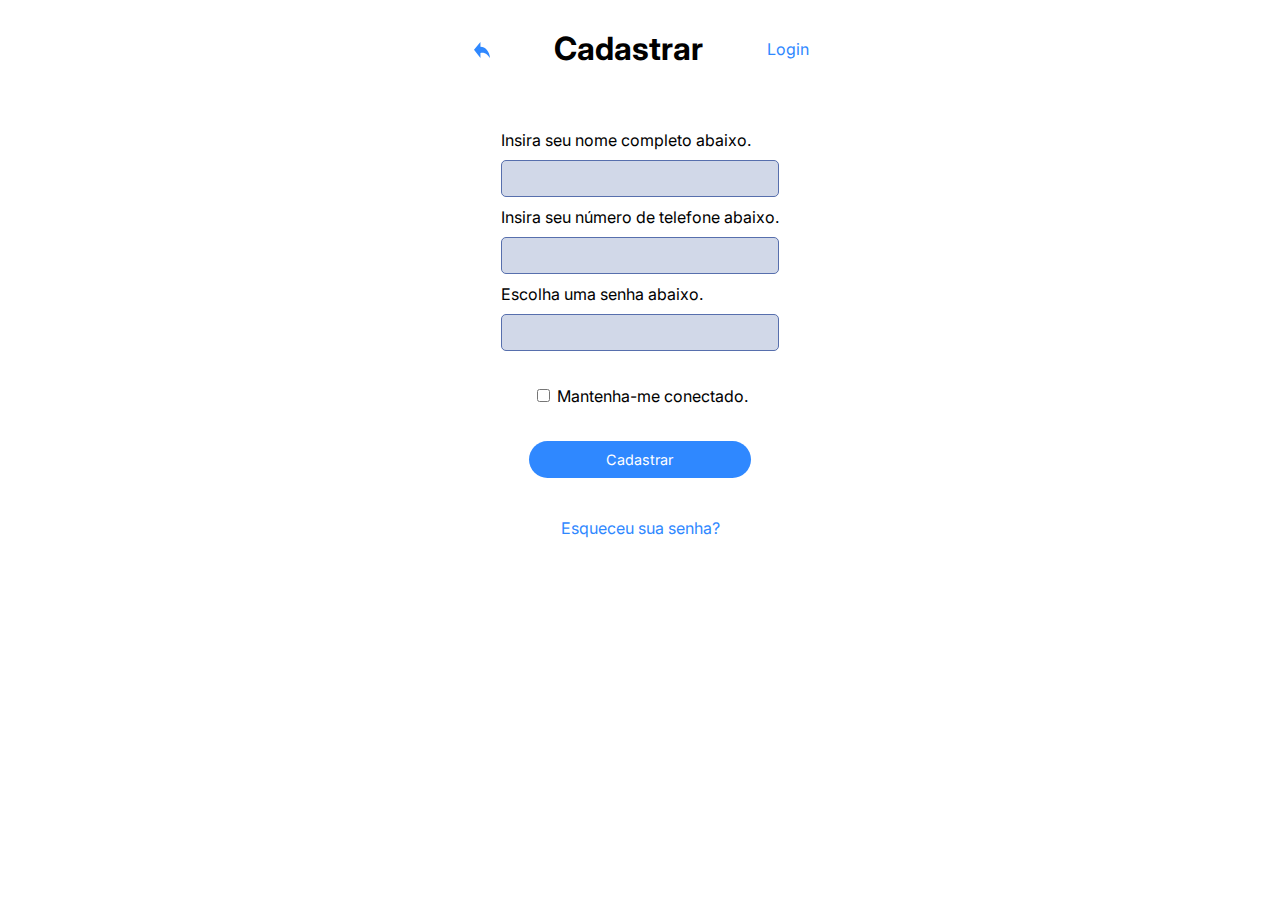
<file: tela_cadastrocliente/index.html>
<!DOCTYPE html>
<html lang="pt-br">
<head>
    <meta charset="UTF-8">
    <meta name="viewport" content="width=device-width, initial-scale=1.0">
    <link rel="stylesheet" href="style.css">
    <title>Cadastrar</title>
</head>
<body>
    <div class="topo-page">
        <a href="../tela_inicial/index.html">
            <svg width="18" height="22" class="btn-voltar" viewBox="0 0 18 22" fill="none" xmlns="http://www.w3.org/2000/svg">
                <path d="M0 0H18V18H0V0Z" fill="white" fill-opacity="0.01"/>
                <path fill-rule="evenodd" clip-rule="evenodd" d="M18 21.9229C16.0428 19.1121 14.3047 17.5171 12.7858 17.138C11.2668 16.7588 9.82068 16.7016 8.44728 16.9661V22L2 13.786L8.44728 6V10.7845C10.9867 10.8081 13.1455 11.8799 14.9238 14C16.7021 16.1201 17.7275 18.761 18 21.9229Z" fill="#2F88FF"/>
            </svg>
        </a>
        
        <h1>Cadastrar</h1>

        <p>Login</p>
    </div>
    <div>
        <form action="" class="form-cadastro">
            <label for="nome" class="labels">Insira seu nome completo abaixo.</label>
            <input type="text" name="nome" id="" class="inputs">

            <label for="telefone" class="labels">Insira seu número de telefone abaixo.</label>
            <input type="text" name="telefone" id="" class="inputs">

            <label for="senha" class="labels">Escolha uma senha abaixo.</label>
            <input type="text" name="senha" id="" class="inputs">

            <div class="manter-conectado">
                <input type="checkbox" name="manter-conectado" id="">
                <label for="manter-conectado" id="manter-conectado-label">Mantenha-me conectado.</label>
            </div>

            <button type="submit" id="btn-cadastro">Cadastrar</button>
        </form>
    </div>

    <span id="esquece-senha">Esqueceu sua senha?</span>
</body>
</html>
</file>
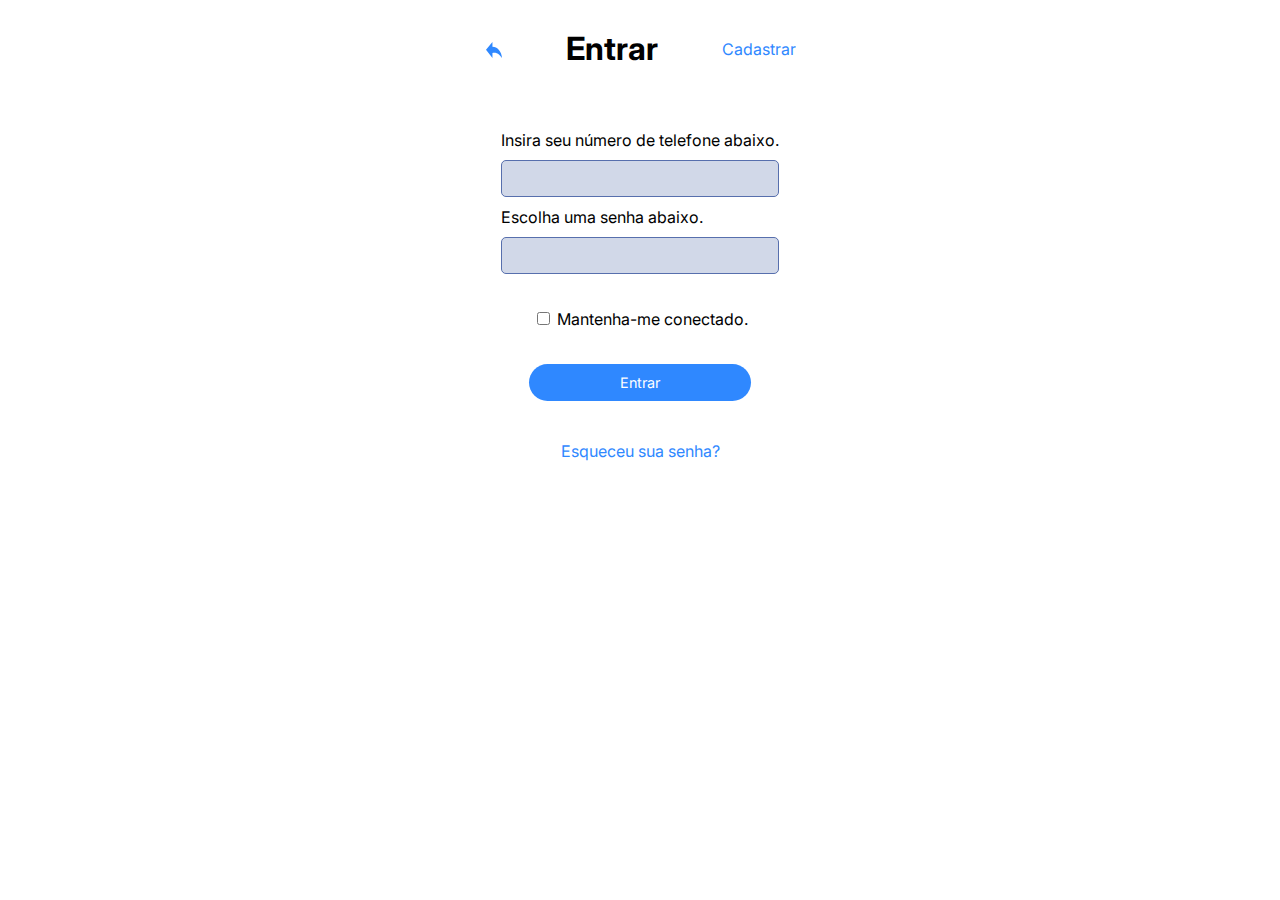
<file: tela_login/index.html>
<!DOCTYPE html>
<html lang="pt-br">
<head>
    <meta charset="UTF-8">
    <meta name="viewport" content="width=device-width, initial-scale=1.0">
    <title>Entrar</title>
    <link rel="stylesheet" href="style.css">
</head>
<body>
    <div class="topo-page">
        <a href="../tela_inicial/index.html">
            <svg width="18" height="22" class="btn-voltar" viewBox="0 0 18 22" fill="none" xmlns="http://www.w3.org/2000/svg">
                <path d="M0 0H18V18H0V0Z" fill="white" fill-opacity="0.01"/>
                <path fill-rule="evenodd" clip-rule="evenodd" d="M18 21.9229C16.0428 19.1121 14.3047 17.5171 12.7858 17.138C11.2668 16.7588 9.82068 16.7016 8.44728 16.9661V22L2 13.786L8.44728 6V10.7845C10.9867 10.8081 13.1455 11.8799 14.9238 14C16.7021 16.1201 17.7275 18.761 18 21.9229Z" fill="#2F88FF"/>
            </svg>
        </a>
        
        <h1>Entrar</h1>

        <p>Cadastrar</p>
    </div>
    <div>
        <form action="" class="form-cadastro">

            <label for="telefone" class="labels">Insira seu número de telefone abaixo.</label>
            <input type="text" name="telefone" id="" class="inputs">

            <label for="senha" class="labels">Escolha uma senha abaixo.</label>
            <input type="text" name="senha" id="" class="inputs">

            <div class="manter-conectado">
                <input type="checkbox" name="manter-conectado" id="">
                <label for="manter-conectado" id="manter-conectado-label">Mantenha-me conectado.</label>
            </div>

            <button type="submit" id="btn-cadastro">Entrar</button>
        </form>
    </div>

    <span id="esquece-senha">Esqueceu sua senha?</span>
</body>
</html>
</file>
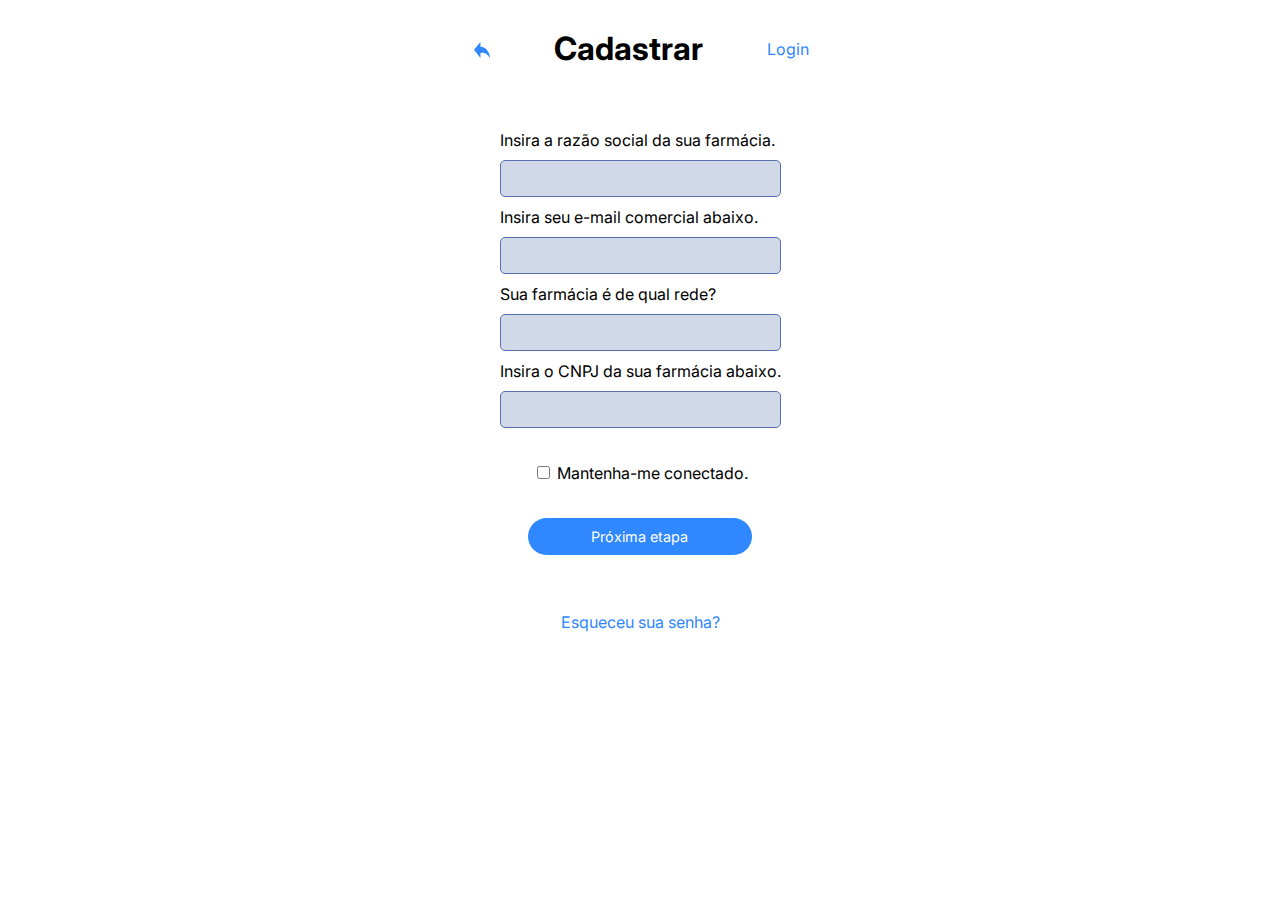
<file: tela_cadastrofornecedor/fornecedor.html>
<!DOCTYPE html>
<html lang="pt-br">
<head>
    <meta charset="UTF-8">
    <meta name="viewport" content="width=device-width, initial-scale=1.0">
    <link rel="stylesheet" href="fornecedor.css">
    <title>Cadastrar Fornecedor</title>
</head>
<body>
    <div class="topo-page">
        <a href="../tela_inicial/index.html">
            <svg width="18" height="22" class="btn-voltar" viewBox="0 0 18 22" fill="none" xmlns="http://www.w3.org/2000/svg">
                <path d="M0 0H18V18H0V0Z" fill="white" fill-opacity="0.01"/>
                <path fill-rule="evenodd" clip-rule="evenodd" d="M18 21.9229C16.0428 19.1121 14.3047 17.5171 12.7858 17.138C11.2668 16.7588 9.82068 16.7016 8.44728 16.9661V22L2 13.786L8.44728 6V10.7845C10.9867 10.8081 13.1455 11.8799 14.9238 14C16.7021 16.1201 17.7275 18.761 18 21.9229Z" fill="#2F88FF"/>
            </svg>
        </a>
        
        <h1>Cadastrar</h1>

        <p>Login</p>
    </div>
    <div>
        <form action="" class="form-cadastro">
            <label for="razao_social" class="labels">Insira a razão social da sua farmácia.</label>
            <input type="text" name="razao_social" id="razao_social" class="inputs">

            <label for="email" class="labels">Insira seu e-mail comercial abaixo.</label>
            <input type="email" name="email" id="email" class="inputs">

            <label for="farmacia" class="labels">Sua farmácia é de qual rede?</label>
            <input type="text" name="farmacia" id="farmacia" class="inputs">

            <label for="cnpj" class="labels">Insira o CNPJ da sua farmácia abaixo.</label>
            <input type="text" name="cnpj" id="cnpj" class="inputs">

            <div class="manter-conectado">
                <input type="checkbox" name="manter-conectado" id="chkbox">
                <label for="manter-conectado" id="manter-conectado-label">Mantenha-me conectado.</label>
            </div>

            <a href="fornecedor_etapa2.html"><button type="submit" id="btn-etapa">Próxima etapa</button></a>
        </form>
    </div>

    <span id="esquece-senha">Esqueceu sua senha?</span>
</body>
</html>
</file>
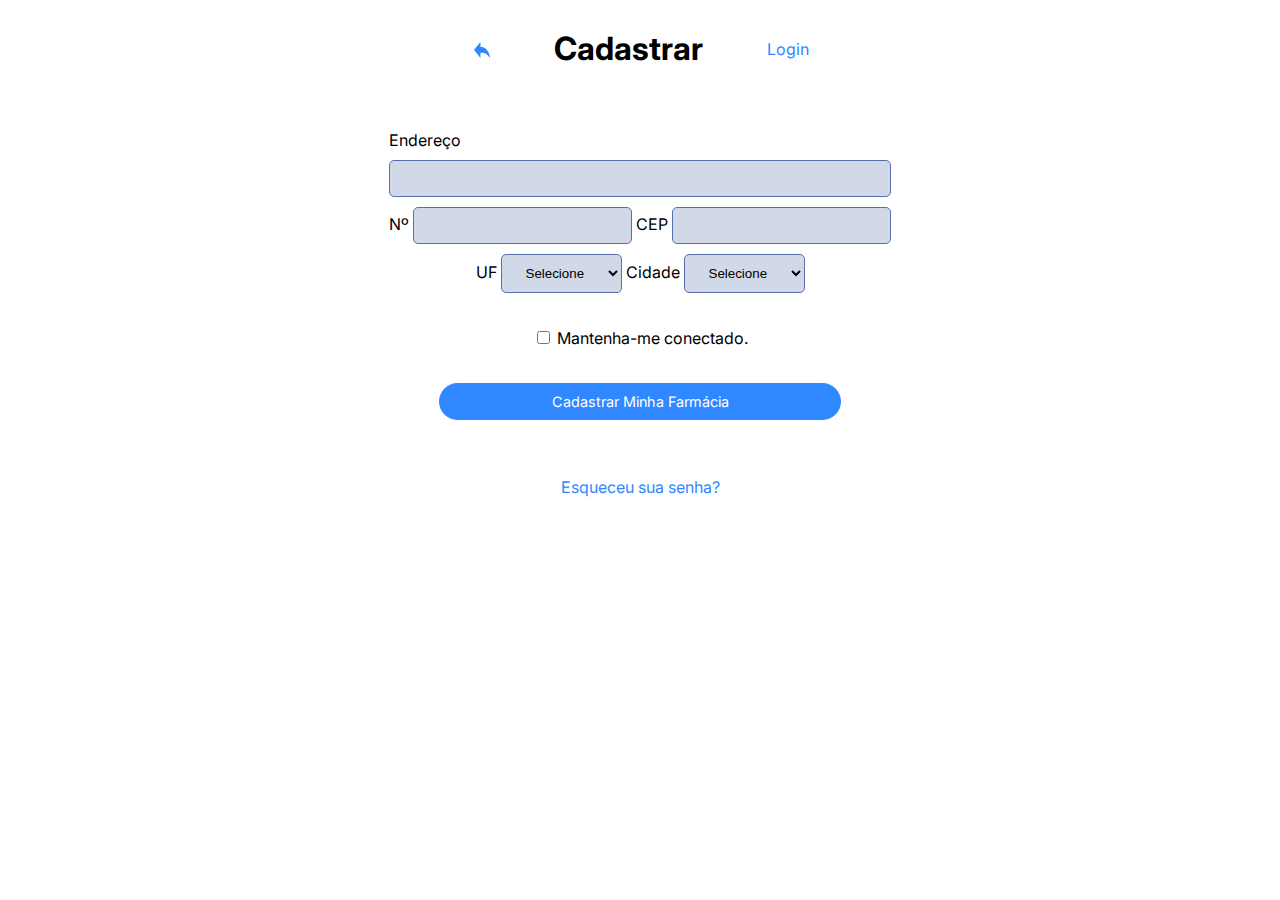
<file: tela_cadastrofornecedor/fornecedor_etapa2.html>
<!DOCTYPE html>
<html lang="pt-br">
<head>
    <meta charset="UTF-8">
    <meta name="viewport" content="width=device-width, initial-scale=1.0">
    <link rel="stylesheet" href="fornecedor.css">
    <title>Cadastrar Fornecedor</title>
</head>
<body>
    <div class="topo-page">
        <a href="../tela_cadastrofornecedor/fornecedor.html">
            <svg width="18" height="22" class="btn-voltar" viewBox="0 0 18 22" fill="none" xmlns="http://www.w3.org/2000/svg">
                <path d="M0 0H18V18H0V0Z" fill="white" fill-opacity="0.01"/>
                <path fill-rule="evenodd" clip-rule="evenodd" d="M18 21.9229C16.0428 19.1121 14.3047 17.5171 12.7858 17.138C11.2668 16.7588 9.82068 16.7016 8.44728 16.9661V22L2 13.786L8.44728 6V10.7845C10.9867 10.8081 13.1455 11.8799 14.9238 14C16.7021 16.1201 17.7275 18.761 18 21.9229Z" fill="#2F88FF"/>
            </svg>
        </a>
        
        <h1>Cadastrar</h1>

        <p>Login</p>
    </div>
    <div>
        <form action="" class="form-cadastro">
            <label for="endereco" class="labels">Endereço</label>
            <input type="text" name="endereco" id="endereco" class="inputs">

            <div class="separa_col">
                <label for="numero" class="labels">Nº</label>
                <input type="text" name="numero" id="numero" class="inputs">
                <label for="cep" class="labels">CEP</label>
                <input type="text" name="cep" id="cep" class="inputs">
            </div>

            <div class="separa_col">
                <label for="uf" class="labels">UF</label>
                <select name="uf" class="selects" id="uf">
                    <option value="">Selecione</option>
                </select>
                
                <label for="cidade" class="labels">Cidade</label>
                <select name="cidade" class="selects" id="cidade">
                    <option value="">Selecione</option>
                </select>
            </div>

            <div class="manter-conectado">
                <input type="checkbox" name="manter-conectado" id="chkbox">
                <label for="manter-conectado" id="manter-conectado-label">Mantenha-me conectado.</label>
            </div>

            <a href=""><button type="" id="btn-etapa">Cadastrar Minha Farmácia</button></a>
        </form>
    </div>

    <span id="esquece-senha">Esqueceu sua senha?</span>
</body>
</html>
</file>
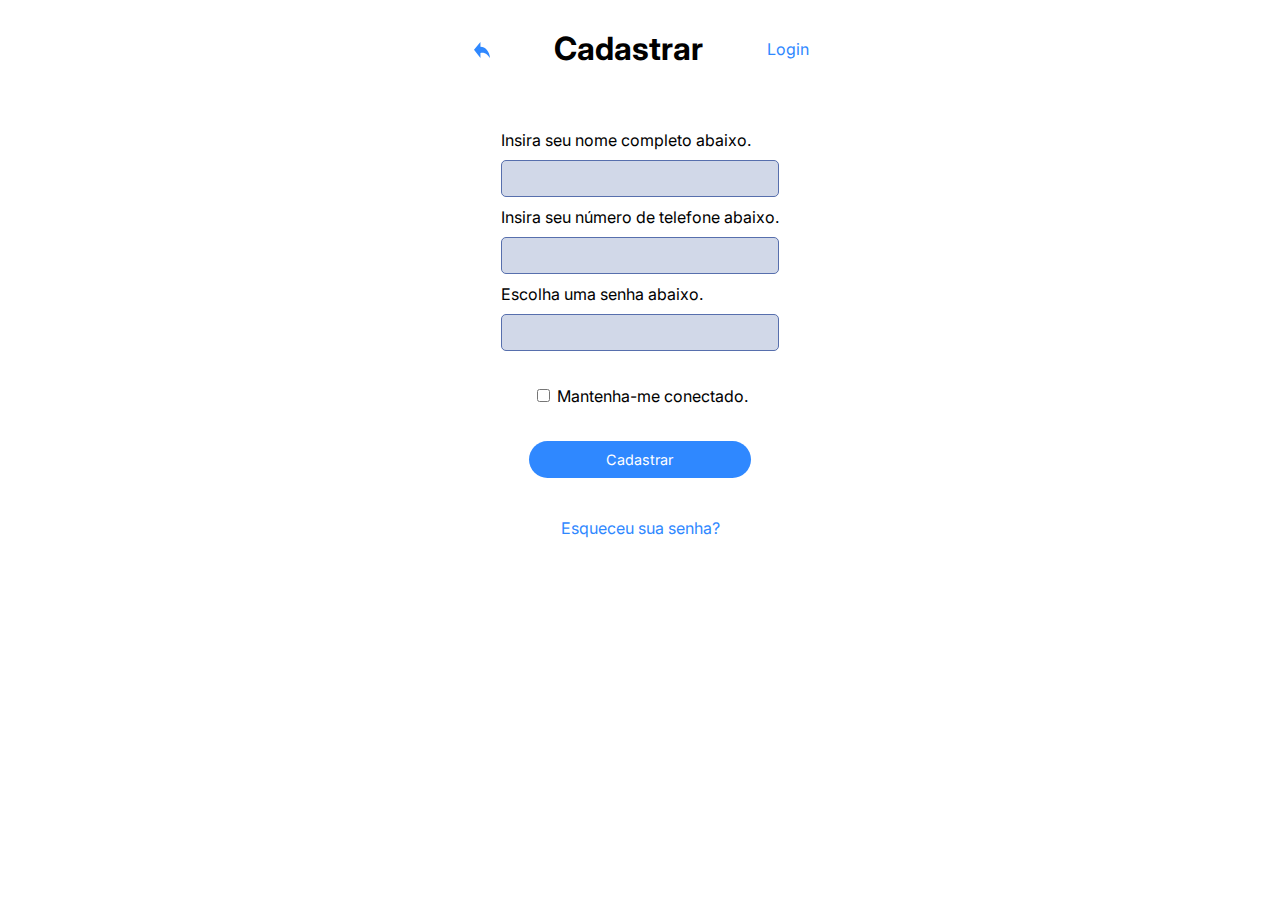
<file: view/cadastro.html>
<!DOCTYPE html>
<html lang="pt-br">
<head>
    <meta charset="UTF-8">
    <meta name="viewport" content="width=device-width, initial-scale=1.0">
    <link rel="stylesheet" href="../public/css/style.css">
    <title>Cadastrar</title>
</head>
<body>
    <div class="topo-page">
        <a href="../tela_inicial/index.html">
            <svg width="18" height="22" class="btn-voltar" viewBox="0 0 18 22" fill="none" xmlns="http://www.w3.org/2000/svg">
                <path d="M0 0H18V18H0V0Z" fill="white" fill-opacity="0.01"/>
                <path fill-rule="evenodd" clip-rule="evenodd" d="M18 21.9229C16.0428 19.1121 14.3047 17.5171 12.7858 17.138C11.2668 16.7588 9.82068 16.7016 8.44728 16.9661V22L2 13.786L8.44728 6V10.7845C10.9867 10.8081 13.1455 11.8799 14.9238 14C16.7021 16.1201 17.7275 18.761 18 21.9229Z" fill="#2F88FF"/>
            </svg>
        </a>
        
        <h1>Cadastrar</h1>

        <p>Login</p>
    </div>
    <div>
        <form action="" class="form-cadastro">
            <label for="nome" class="labels">Insira seu nome completo abaixo.</label>
            <input type="text" name="nome" id="" class="inputs">

            <label for="telefone" class="labels">Insira seu número de telefone abaixo.</label>
            <input type="text" name="telefone" id="" class="inputs">

            <label for="senha" class="labels">Escolha uma senha abaixo.</label>
            <input type="text" name="senha" id="" class="inputs">

            <div class="manter-conectado">
                <input type="checkbox" name="manter-conectado" id="">
                <label for="manter-conectado" id="manter-conectado-label">Mantenha-me conectado.</label>
            </div>

            <button type="submit" id="btn-cadastro">Cadastrar</button>
        </form>
    </div>

    <span id="esquece-senha">Esqueceu sua senha?</span>
</body>
</html>
</file>
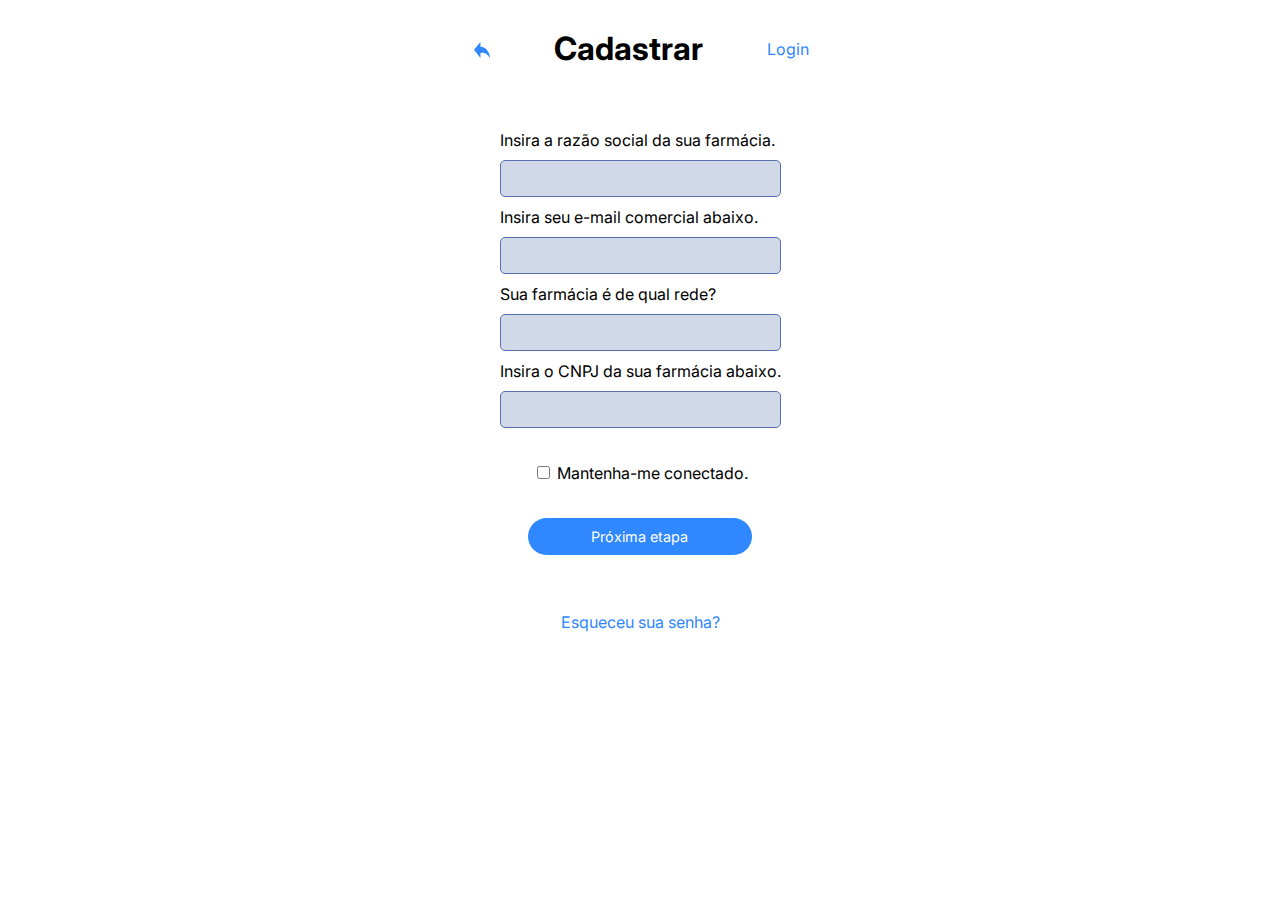
<file: view/fornecedor.html>
<!DOCTYPE html>
<html lang="pt-br">
<head>
    <meta charset="UTF-8">
    <meta name="viewport" content="width=device-width, initial-scale=1.0">
    <link rel="stylesheet" href="../public/css/fornecedor.css">
    <title>Cadastrar Fornecedor</title>
</head>
<body>
    <div class="topo-page">
        <a href="../tela_inicial/index.html">
            <svg width="18" height="22" class="btn-voltar" viewBox="0 0 18 22" fill="none" xmlns="http://www.w3.org/2000/svg">
                <path d="M0 0H18V18H0V0Z" fill="white" fill-opacity="0.01"/>
                <path fill-rule="evenodd" clip-rule="evenodd" d="M18 21.9229C16.0428 19.1121 14.3047 17.5171 12.7858 17.138C11.2668 16.7588 9.82068 16.7016 8.44728 16.9661V22L2 13.786L8.44728 6V10.7845C10.9867 10.8081 13.1455 11.8799 14.9238 14C16.7021 16.1201 17.7275 18.761 18 21.9229Z" fill="#2F88FF"/>
            </svg>
        </a>
        
        <h1>Cadastrar</h1>

        <p>Login</p>
    </div>
    <div>
        <form action="" class="form-cadastro">
            <label for="razao_social" class="labels">Insira a razão social da sua farmácia.</label>
            <input type="text" name="razao_social" id="razao_social" class="inputs">

            <label for="email" class="labels">Insira seu e-mail comercial abaixo.</label>
            <input type="email" name="email" id="email" class="inputs">

            <label for="farmacia" class="labels">Sua farmácia é de qual rede?</label>
            <input type="text" name="farmacia" id="farmacia" class="inputs">

            <label for="cnpj" class="labels">Insira o CNPJ da sua farmácia abaixo.</label>
            <input type="text" name="cnpj" id="cnpj" class="inputs">

            <div class="manter-conectado">
                <input type="checkbox" name="manter-conectado" id="chkbox">
                <label for="manter-conectado" id="manter-conectado-label">Mantenha-me conectado.</label>
            </div>

            <a href="fornecedor_etapa2.html"><button type="submit" id="btn-etapa">Próxima etapa</button></a>
        </form>
    </div>

    <span id="esquece-senha">Esqueceu sua senha?</span>
</body>
</html>
</file>
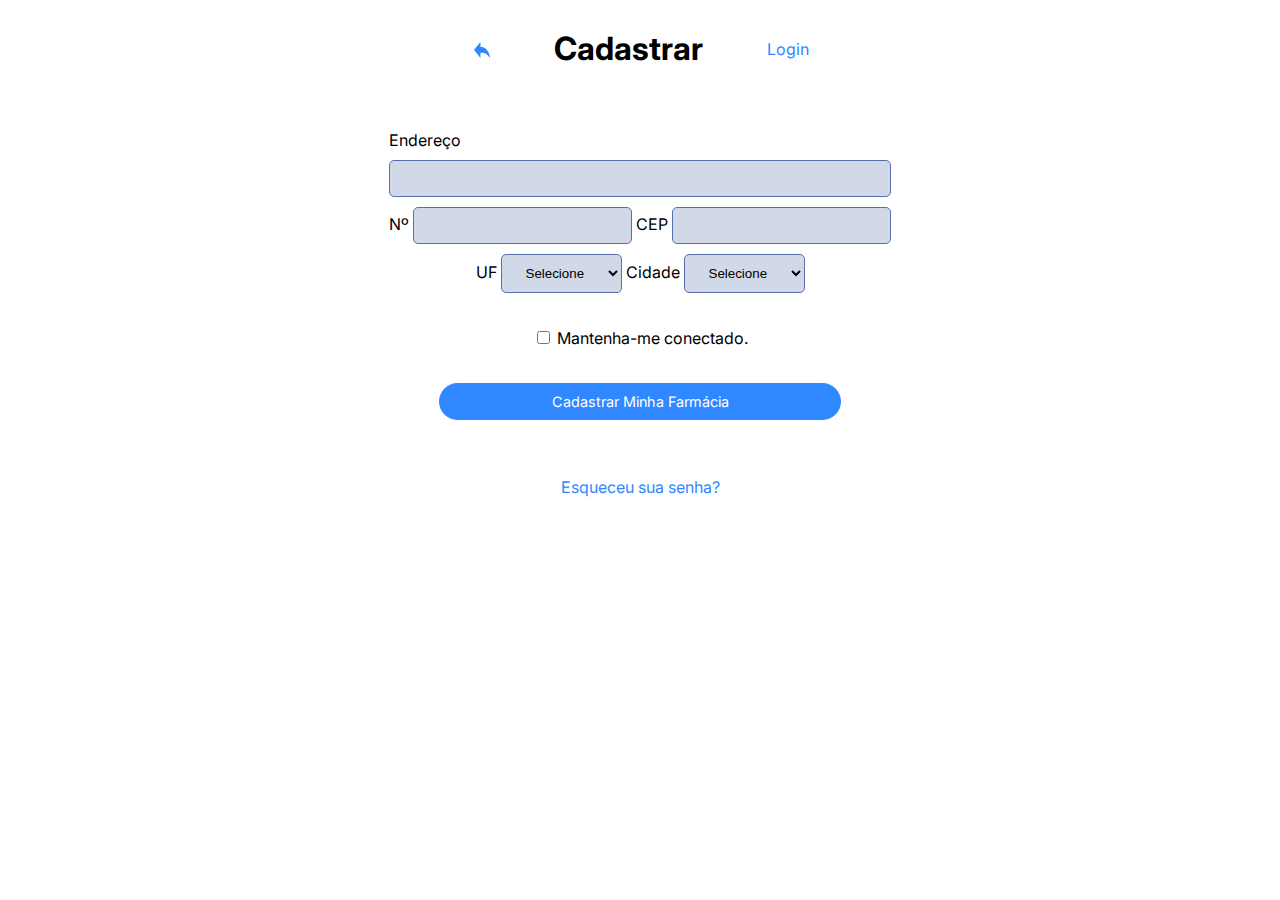
<file: view/fornecedor_etapa2.html>
<!DOCTYPE html>
<html lang="pt-br">
<head>
    <meta charset="UTF-8">
    <meta name="viewport" content="width=device-width, initial-scale=1.0">
    <link rel="stylesheet" href="../public/css/fornecedor.css">
    <title>Cadastrar Fornecedor</title>
</head>
<body>
    <div class="topo-page">
        <a href="../tela_cadastrofornecedor/fornecedor.html">
            <svg width="18" height="22" class="btn-voltar" viewBox="0 0 18 22" fill="none" xmlns="http://www.w3.org/2000/svg">
                <path d="M0 0H18V18H0V0Z" fill="white" fill-opacity="0.01"/>
                <path fill-rule="evenodd" clip-rule="evenodd" d="M18 21.9229C16.0428 19.1121 14.3047 17.5171 12.7858 17.138C11.2668 16.7588 9.82068 16.7016 8.44728 16.9661V22L2 13.786L8.44728 6V10.7845C10.9867 10.8081 13.1455 11.8799 14.9238 14C16.7021 16.1201 17.7275 18.761 18 21.9229Z" fill="#2F88FF"/>
            </svg>
        </a>
        
        <h1>Cadastrar</h1>

        <p>Login</p>
    </div>
    <div>
        <form action="" class="form-cadastro">
            <label for="endereco" class="labels">Endereço</label>
            <input type="text" name="endereco" id="endereco" class="inputs">

            <div class="separa_col">
                <label for="numero" class="labels">Nº</label>
                <input type="text" name="numero" id="numero" class="inputs">
                <label for="cep" class="labels">CEP</label>
                <input type="text" name="cep" id="cep" class="inputs">
            </div>

            <div class="separa_col">
                <label for="uf" class="labels">UF</label>
                <select name="uf" class="selects" id="uf">
                    <option value="">Selecione</option>
                </select>
                
                <label for="cidade" class="labels">Cidade</label>
                <select name="cidade" class="selects" id="cidade">
                    <option value="">Selecione</option>
                </select>
            </div>

            <div class="manter-conectado">
                <input type="checkbox" name="manter-conectado" id="chkbox">
                <label for="manter-conectado" id="manter-conectado-label">Mantenha-me conectado.</label>
            </div>

            <a href=""><button type="" id="btn-etapa">Cadastrar Minha Farmácia</button></a>
        </form>
    </div>

    <span id="esquece-senha">Esqueceu sua senha?</span>
</body>
</html>
</file>
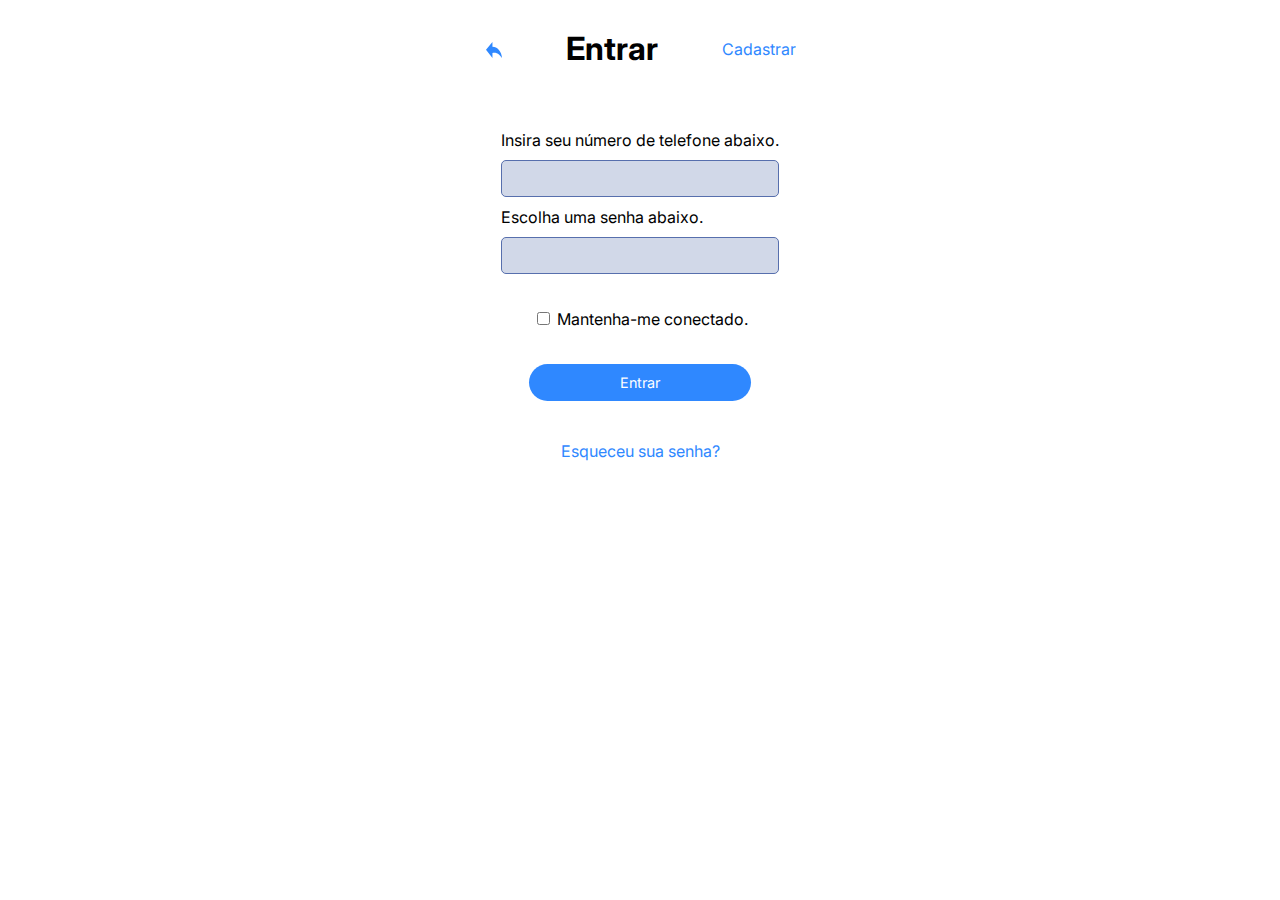
<file: view/login.html>
<!DOCTYPE html>
<html lang="pt-br">
<head>
    <meta charset="UTF-8">
    <meta name="viewport" content="width=device-width, initial-scale=1.0">
    <title>Entrar</title>
    <link rel="stylesheet" href="../public/css/login.css">
</head>
<body>
    <div class="topo-page">
        <a href="../tela_inicial/index.html">
            <svg width="18" height="22" class="btn-voltar" viewBox="0 0 18 22" fill="none" xmlns="http://www.w3.org/2000/svg">
                <path d="M0 0H18V18H0V0Z" fill="white" fill-opacity="0.01"/>
                <path fill-rule="evenodd" clip-rule="evenodd" d="M18 21.9229C16.0428 19.1121 14.3047 17.5171 12.7858 17.138C11.2668 16.7588 9.82068 16.7016 8.44728 16.9661V22L2 13.786L8.44728 6V10.7845C10.9867 10.8081 13.1455 11.8799 14.9238 14C16.7021 16.1201 17.7275 18.761 18 21.9229Z" fill="#2F88FF"/>
            </svg>
        </a>
        
        <h1>Entrar</h1>

        <p>Cadastrar</p>
    </div>
    <div>
        <form action="" class="form-cadastro">

            <label for="telefone" class="labels">Insira seu número de telefone abaixo.</label>
            <input type="text" name="telefone" id="" class="inputs">

            <label for="senha" class="labels">Escolha uma senha abaixo.</label>
            <input type="text" name="senha" id="" class="inputs">

            <div class="manter-conectado">
                <input type="checkbox" name="manter-conectado" id="">
                <label for="manter-conectado" id="manter-conectado-label">Mantenha-me conectado.</label>
            </div>

            <button type="submit" id="btn-cadastro">Entrar</button>
        </form>
    </div>

    <span id="esquece-senha">Esqueceu sua senha?</span>
</body>
</html>
</file>
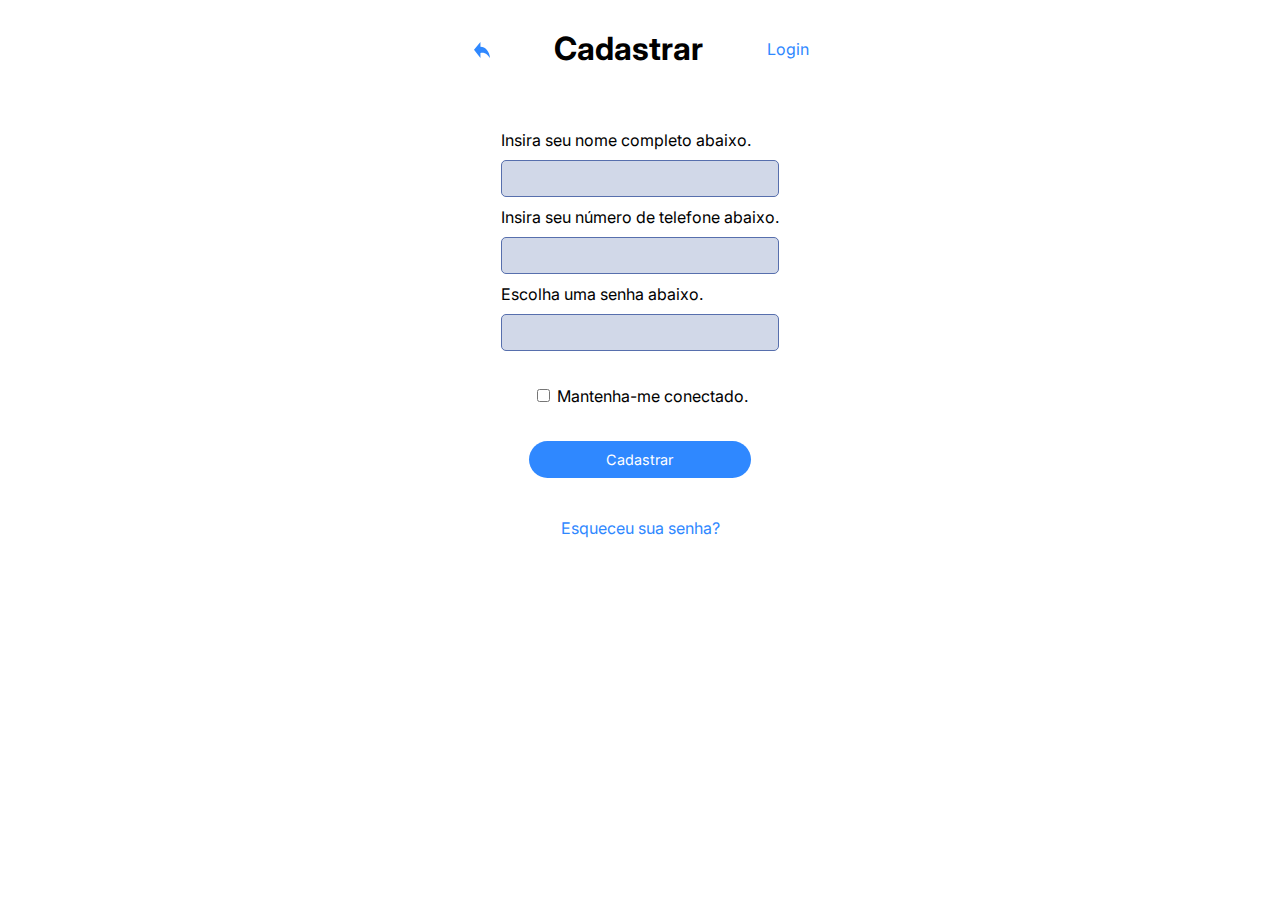
<file: views/cadastro.html>
<!DOCTYPE html>
<html lang="pt-br">
<head>
    <meta charset="UTF-8">
    <meta name="viewport" content="width=device-width, initial-scale=1.0">
    <link rel="stylesheet" href="../public/css/style.css">
    <title>Cadastrar</title>
</head>
<body>
    <div class="topo-page">
        <a href="../views/inicial.html">
            <svg width="18" height="22" class="btn-voltar" viewBox="0 0 18 22" fill="none" xmlns="http://www.w3.org/2000/svg">
                <path d="M0 0H18V18H0V0Z" fill="white" fill-opacity="0.01"/>
                <path fill-rule="evenodd" clip-rule="evenodd" d="M18 21.9229C16.0428 19.1121 14.3047 17.5171 12.7858 17.138C11.2668 16.7588 9.82068 16.7016 8.44728 16.9661V22L2 13.786L8.44728 6V10.7845C10.9867 10.8081 13.1455 11.8799 14.9238 14C16.7021 16.1201 17.7275 18.761 18 21.9229Z" fill="#2F88FF"/>
            </svg>
        </a>
        
        <h1>Cadastrar</h1>

        <p>Login</p>
    </div>
    <div>
        <form action="" class="form-cadastro">
            <label for="nome" class="labels">Insira seu nome completo abaixo.</label>
            <input type="text" name="nome" id="" class="inputs">

            <label for="telefone" class="labels">Insira seu número de telefone abaixo.</label>
            <input type="text" name="telefone" id="" class="inputs">

            <label for="senha" class="labels">Escolha uma senha abaixo.</label>
            <input type="text" name="senha" id="" class="inputs">

            <div class="manter-conectado">
                <input type="checkbox" name="manter-conectado" id="">
                <label for="manter-conectado" id="manter-conectado-label">Mantenha-me conectado.</label>
            </div>

            <button type="submit" id="btn-cadastro">Cadastrar</button>
        </form>
    </div>

    <span id="esquece-senha">Esqueceu sua senha?</span>
</body>
</html>
</file>
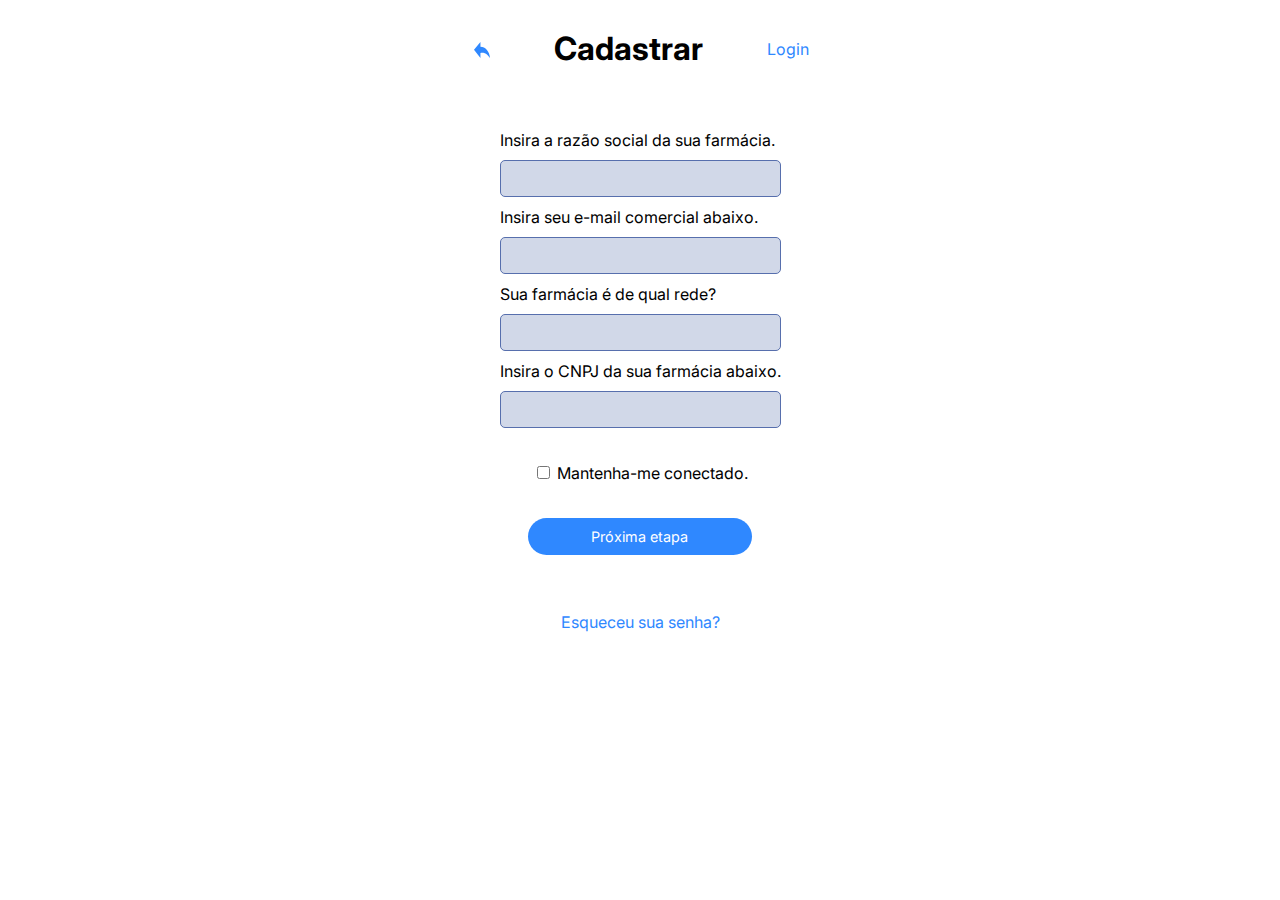
<file: views/fornecedor.html>
<!DOCTYPE html>
<html lang="pt-br">
<head>
    <meta charset="UTF-8">
    <meta name="viewport" content="width=device-width, initial-scale=1.0">
    <link rel="stylesheet" href="../public/css/fornecedor.css">
    <title>Cadastrar Fornecedor</title>
</head>
<body>
    <div class="topo-page">
        <a href="../views/inicial.html">
            <svg width="18" height="22" class="btn-voltar" viewBox="0 0 18 22" fill="none" xmlns="http://www.w3.org/2000/svg">
                <path d="M0 0H18V18H0V0Z" fill="white" fill-opacity="0.01"/>
                <path fill-rule="evenodd" clip-rule="evenodd" d="M18 21.9229C16.0428 19.1121 14.3047 17.5171 12.7858 17.138C11.2668 16.7588 9.82068 16.7016 8.44728 16.9661V22L2 13.786L8.44728 6V10.7845C10.9867 10.8081 13.1455 11.8799 14.9238 14C16.7021 16.1201 17.7275 18.761 18 21.9229Z" fill="#2F88FF"/>
            </svg>
        </a>
        
        <h1>Cadastrar</h1>

        <p>Login</p>
    </div>
    <div>
        <form action="" class="form-cadastro">
            <label for="razao_social" class="labels">Insira a razão social da sua farmácia.</label>
            <input type="text" name="razao_social" id="razao_social" class="inputs">

            <label for="email" class="labels">Insira seu e-mail comercial abaixo.</label>
            <input type="email" name="email" id="email" class="inputs">

            <label for="farmacia" class="labels">Sua farmácia é de qual rede?</label>
            <input type="text" name="farmacia" id="farmacia" class="inputs">

            <label for="cnpj" class="labels">Insira o CNPJ da sua farmácia abaixo.</label>
            <input type="text" name="cnpj" id="cnpj" class="inputs">

            <div class="manter-conectado">
                <input type="checkbox" name="manter-conectado" id="chkbox">
                <label for="manter-conectado" id="manter-conectado-label">Mantenha-me conectado.</label>
            </div>

            <a href="fornecedor_etapa2.html"><button type="submit" id="btn-etapa">Próxima etapa</button></a>
        </form>
    </div>

    <span id="esquece-senha">Esqueceu sua senha?</span>
</body>
</html>
</file>
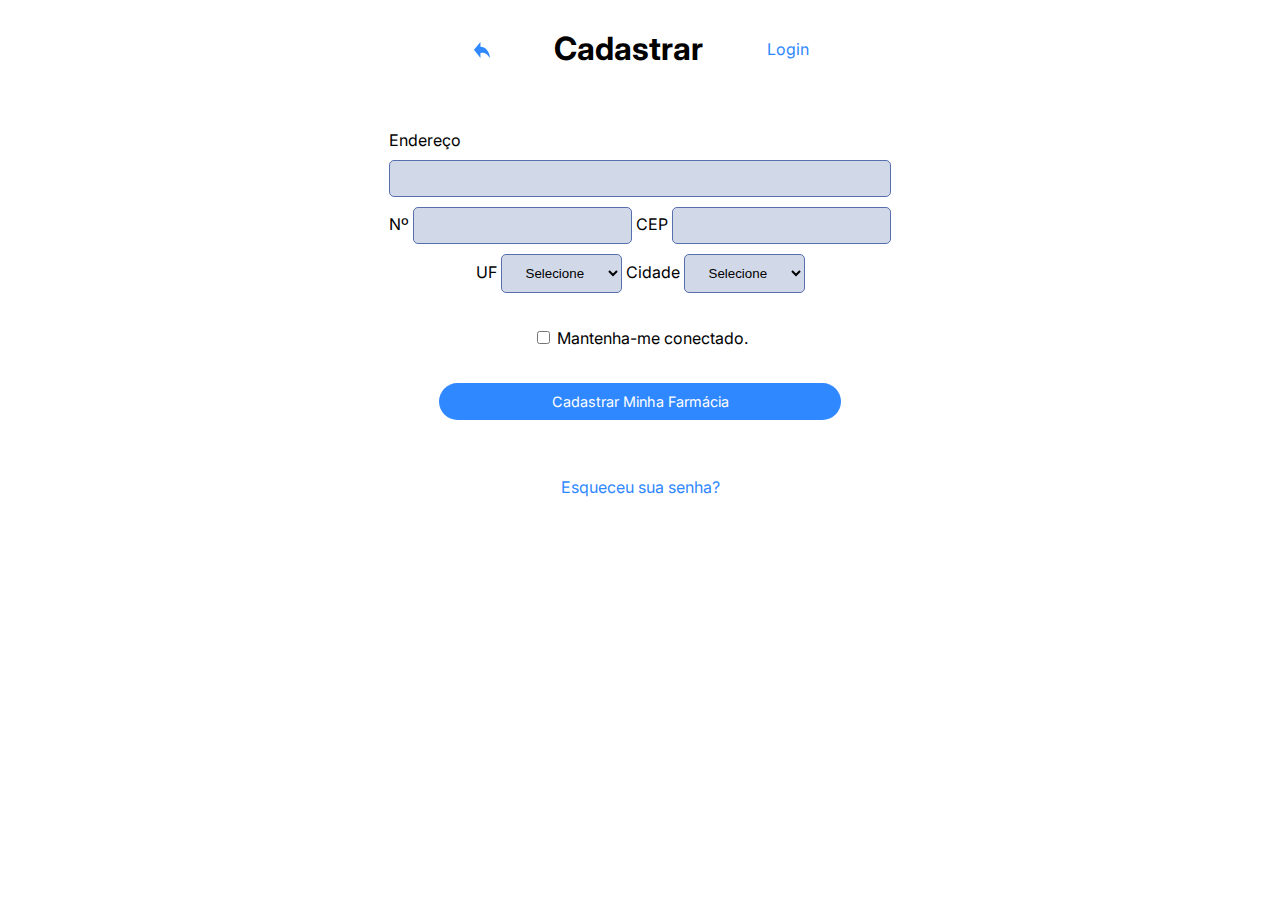
<file: views/fornecedor_etapa2.html>
<!DOCTYPE html>
<html lang="pt-br">
<head>
    <meta charset="UTF-8">
    <meta name="viewport" content="width=device-width, initial-scale=1.0">
    <link rel="stylesheet" href="../public/css/fornecedor.css">
    <title>Cadastrar Fornecedor</title>
</head>
<body>
    <div class="topo-page">
        <a href="../views/fornecedor.html">
            <svg width="18" height="22" class="btn-voltar" viewBox="0 0 18 22" fill="none" xmlns="http://www.w3.org/2000/svg">
                <path d="M0 0H18V18H0V0Z" fill="white" fill-opacity="0.01"/>
                <path fill-rule="evenodd" clip-rule="evenodd" d="M18 21.9229C16.0428 19.1121 14.3047 17.5171 12.7858 17.138C11.2668 16.7588 9.82068 16.7016 8.44728 16.9661V22L2 13.786L8.44728 6V10.7845C10.9867 10.8081 13.1455 11.8799 14.9238 14C16.7021 16.1201 17.7275 18.761 18 21.9229Z" fill="#2F88FF"/>
            </svg>
        </a>
        
        <h1>Cadastrar</h1>

        <p>Login</p>
    </div>
    <div>
        <form action="" class="form-cadastro">
            <label for="endereco" class="labels">Endereço</label>
            <input type="text" name="endereco" id="endereco" class="inputs">

            <div class="separa_col">
                <label for="numero" class="labels">Nº</label>
                <input type="text" name="numero" id="numero" class="inputs">
                <label for="cep" class="labels">CEP</label>
                <input type="text" name="cep" id="cep" class="inputs">
            </div>

            <div class="separa_col">
                <label for="uf" class="labels">UF</label>
                <select name="uf" class="selects" id="uf">
                    <option value="">Selecione</option>
                </select>
                
                <label for="cidade" class="labels">Cidade</label>
                <select name="cidade" class="selects" id="cidade">
                    <option value="">Selecione</option>
                </select>
            </div>

            <div class="manter-conectado">
                <input type="checkbox" name="manter-conectado" id="chkbox">
                <label for="manter-conectado" id="manter-conectado-label">Mantenha-me conectado.</label>
            </div>

            <a href=""><button type="" id="btn-etapa">Cadastrar Minha Farmácia</button></a>
        </form>
    </div>

    <span id="esquece-senha">Esqueceu sua senha?</span>
</body>
</html>
</file>
<file: tela_cadastrocliente/style.css>
@import url('https://fonts.googleapis.com/css2?family=Roboto:ital,wght@0,100;0,300;0,400;0,500;0,700;0,900;1,100;1,300;1,400;1,500;1,700;1,900&display=swap');

@import url('https://fonts.googleapis.com/css2?family=Inter:wght@100..900&family=Roboto:ital,wght@0,100;0,300;0,400;0,500;0,700;0,900;1,100;1,300;1,400;1,500;1,700;1,900&display=swap');

body{
    font-family: "Inter", sans-serif;
    display: flex;
    flex-direction: column;
    flex-wrap: wrap;
    text-align: center;
    align-items: center;
    justify-content: center;
    gap: 40px;
}

.topo-page{
    display: flex;
    justify-content: space-evenly;
    align-items: center;
    gap: 4rem;
}
.topo-page p{
 color: #2F88FF;
}

.form-cadastro{
    display: flex;
    flex-direction: column;
    flex-wrap: wrap;
    gap: 10px;
    
}

.inputs{
    padding: 10px 20px;
    background-color: #D1D8E8;
    border: 1px solid #576FAD;
    border-radius: 5px;

}
.manter-conectado{
    margin-top: 25px;
    margin-bottom: 25px;
}

.labels{
    align-self: flex-start;
}


#btn-cadastro{
    width: 80%;
    background-color: #2F88FF;
    border: none;
    border-radius: 20px;
    padding: 10px 25px;
    color: white;
    font-family: "Inter", sans-serif;
    font-size: 0.9rem;
    align-self: center;
    cursor: pointer;
}

#esquece-senha{
    color:#2F88FF;
}
</file>
<file: tela_login/style.css>
@import url('https://fonts.googleapis.com/css2?family=Roboto:ital,wght@0,100;0,300;0,400;0,500;0,700;0,900;1,100;1,300;1,400;1,500;1,700;1,900&display=swap');

@import url('https://fonts.googleapis.com/css2?family=Inter:wght@100..900&family=Roboto:ital,wght@0,100;0,300;0,400;0,500;0,700;0,900;1,100;1,300;1,400;1,500;1,700;1,900&display=swap');

body{
    font-family: "Inter", sans-serif;
    display: flex;
    flex-direction: column;
    flex-wrap: wrap;
    text-align: center;
    align-items: center;
    justify-content: center;
    gap: 40px;
}

.topo-page{
    display: flex;
    justify-content: space-evenly;
    align-items: center;
    gap: 4rem;
}
.topo-page p{
 color: #2F88FF;
}

.form-cadastro{
    display: flex;
    flex-direction: column;
    flex-wrap: wrap;
    gap: 10px;
    
}

.inputs{
    padding: 10px 20px;
    background-color: #D1D8E8;
    border: 1px solid #576FAD;
    border-radius: 5px;

}
.manter-conectado{
    margin-top: 25px;
    margin-bottom: 25px;
}

.labels{
    align-self: flex-start;
}


#btn-cadastro{
    width: 80%;
    background-color: #2F88FF;
    border: none;
    border-radius: 20px;
    padding: 10px 25px;
    color: white;
    font-family: "Inter", sans-serif;
    font-size: 0.9rem;
    align-self: center;
    cursor: pointer;
}

#esquece-senha{
    color:#2F88FF;
}
</file>
<file: tela_cadastrofornecedor/fornecedor.css>
@import url('https://fonts.googleapis.com/css2?family=Roboto:ital,wght@0,100;0,300;0,400;0,500;0,700;0,900;1,100;1,300;1,400;1,500;1,700;1,900&display=swap');

@import url('https://fonts.googleapis.com/css2?family=Inter:wght@100..900&family=Roboto:ital,wght@0,100;0,300;0,400;0,500;0,700;0,900;1,100;1,300;1,400;1,500;1,700;1,900&display=swap');

body{
    font-family: "Inter", sans-serif;
    display: flex;
    flex-direction: column;
    flex-wrap: wrap;
    text-align: center;
    align-items: center;
    justify-content: center;
    gap: 40px;
}

.topo-page{
    display: flex;
    justify-content: space-evenly;
    align-items: center;
    gap: 4rem;
}
.topo-page p{
 color: #2F88FF;
}

.form-cadastro{
    display: flex;
    flex-direction: column;
    flex-wrap: wrap;
    gap: 10px;
    
}
.selects{
    padding: 10px 20px;
    background-color: #D1D8E8;
    border: 1px solid #576FAD;
    border-radius: 5px;
}
.inputs{
    padding: 10px 20px;
    background-color: #D1D8E8;
    border: 1px solid #576FAD;
    border-radius: 5px;

}
.manter-conectado{
    margin-top: 25px;
    margin-bottom: 25px;
}

.labels{
    align-self: flex-start;
}


#btn-etapa{
    width: 80%;
    background-color: #2F88FF;
    border: none;
    border-radius: 20px;
    padding: 10px 25px;
    color: white;
    font-family: "Inter", sans-serif;
    font-size: 0.9rem;
    align-self: center;
    cursor: pointer;
}

#esquece-senha{
    color:#2F88FF;
}

.separta_col{
    display: flex;
    justify-content: center;
    align-items: center;
}
</file>
<file: public/css/style.css>
@import url('https://fonts.googleapis.com/css2?family=Roboto:ital,wght@0,100;0,300;0,400;0,500;0,700;0,900;1,100;1,300;1,400;1,500;1,700;1,900&display=swap');

@import url('https://fonts.googleapis.com/css2?family=Inter:wght@100..900&family=Roboto:ital,wght@0,100;0,300;0,400;0,500;0,700;0,900;1,100;1,300;1,400;1,500;1,700;1,900&display=swap');

body{
    font-family: "Inter", sans-serif;
    display: flex;
    flex-direction: column;
    flex-wrap: wrap;
    text-align: center;
    align-items: center;
    justify-content: center;
    gap: 40px;
}

.topo-page{
    display: flex;
    justify-content: space-evenly;
    align-items: center;
    gap: 4rem;
}
.topo-page p{
 color: #2F88FF;
}

.form-cadastro{
    display: flex;
    flex-direction: column;
    flex-wrap: wrap;
    gap: 10px;
    
}

.inputs{
    padding: 10px 20px;
    background-color: #D1D8E8;
    border: 1px solid #576FAD;
    border-radius: 5px;

}
.manter-conectado{
    margin-top: 25px;
    margin-bottom: 25px;
}

.labels{
    align-self: flex-start;
}


#btn-cadastro{
    width: 80%;
    background-color: #2F88FF;
    border: none;
    border-radius: 20px;
    padding: 10px 25px;
    color: white;
    font-family: "Inter", sans-serif;
    font-size: 0.9rem;
    align-self: center;
    cursor: pointer;
}

#esquece-senha{
    color:#2F88FF;
}
</file>
<file: public/css/fornecedor.css>
@import url('https://fonts.googleapis.com/css2?family=Roboto:ital,wght@0,100;0,300;0,400;0,500;0,700;0,900;1,100;1,300;1,400;1,500;1,700;1,900&display=swap');

@import url('https://fonts.googleapis.com/css2?family=Inter:wght@100..900&family=Roboto:ital,wght@0,100;0,300;0,400;0,500;0,700;0,900;1,100;1,300;1,400;1,500;1,700;1,900&display=swap');

body{
    font-family: "Inter", sans-serif;
    display: flex;
    flex-direction: column;
    flex-wrap: wrap;
    text-align: center;
    align-items: center;
    justify-content: center;
    gap: 40px;
}

.topo-page{
    display: flex;
    justify-content: space-evenly;
    align-items: center;
    gap: 4rem;
}
.topo-page p{
 color: #2F88FF;
}

.form-cadastro{
    display: flex;
    flex-direction: column;
    flex-wrap: wrap;
    gap: 10px;
    
}
.selects{
    padding: 10px 20px;
    background-color: #D1D8E8;
    border: 1px solid #576FAD;
    border-radius: 5px;
}
.inputs{
    padding: 10px 20px;
    background-color: #D1D8E8;
    border: 1px solid #576FAD;
    border-radius: 5px;

}
.manter-conectado{
    margin-top: 25px;
    margin-bottom: 25px;
}

.labels{
    align-self: flex-start;
}


#btn-etapa{
    width: 80%;
    background-color: #2F88FF;
    border: none;
    border-radius: 20px;
    padding: 10px 25px;
    color: white;
    font-family: "Inter", sans-serif;
    font-size: 0.9rem;
    align-self: center;
    cursor: pointer;
}

#esquece-senha{
    color:#2F88FF;
}

.separta_col{
    display: flex;
    justify-content: center;
    align-items: center;
}
</file>
<file: public/css/login.css>
@import url('https://fonts.googleapis.com/css2?family=Roboto:ital,wght@0,100;0,300;0,400;0,500;0,700;0,900;1,100;1,300;1,400;1,500;1,700;1,900&display=swap');

@import url('https://fonts.googleapis.com/css2?family=Inter:wght@100..900&family=Roboto:ital,wght@0,100;0,300;0,400;0,500;0,700;0,900;1,100;1,300;1,400;1,500;1,700;1,900&display=swap');

body{
    font-family: "Inter", sans-serif;
    display: flex;
    flex-direction: column;
    flex-wrap: wrap;
    text-align: center;
    align-items: center;
    justify-content: center;
    gap: 40px;
}

.topo-page{
    display: flex;
    justify-content: space-evenly;
    align-items: center;
    gap: 4rem;
}
.topo-page p{
 color: #2F88FF;
}

.form-cadastro{
    display: flex;
    flex-direction: column;
    flex-wrap: wrap;
    gap: 10px;
    
}

.inputs{
    padding: 10px 20px;
    background-color: #D1D8E8;
    border: 1px solid #576FAD;
    border-radius: 5px;

}
.manter-conectado{
    margin-top: 25px;
    margin-bottom: 25px;
}

.labels{
    align-self: flex-start;
}


#btn-cadastro{
    width: 80%;
    background-color: #2F88FF;
    border: none;
    border-radius: 20px;
    padding: 10px 25px;
    color: white;
    font-family: "Inter", sans-serif;
    font-size: 0.9rem;
    align-self: center;
    cursor: pointer;
}

#esquece-senha{
    color:#2F88FF;
}
</file>
